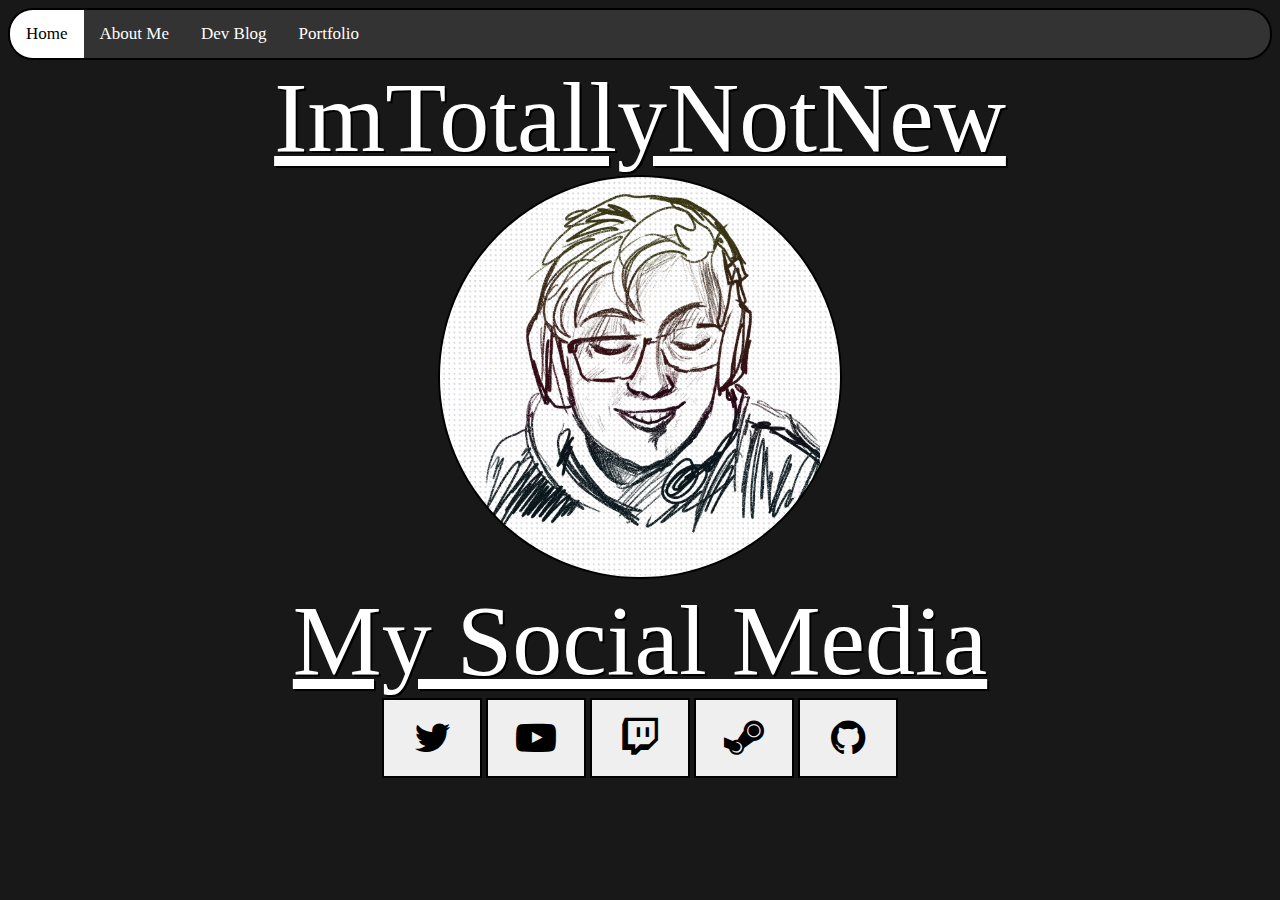
<file: index.html>
<!DOCTYPE html>
<html lang="en">

<head>
<meta http-equiv="X-UA-Compatible" content="IE=edge">
<meta charset="utf-8">
<link rel="stylesheet" href="index.css">
<meta name="viewport" content="width=device-width, initial-scale=1">
<link rel="stylesheet" href="https://cdnjs.cloudflare.com/ajax/libs/font-awesome/4.7.0/css/font-awesome.min.css"/>
<link rel=“icon” href=”favicon.ico” type=“image/x-icon”>
<link rel=“shortcut icon” href=“favicon.ico” type=“image/x-icon”>
<title>ITNN</title>
</head>

<body>
    <div class="topnav">
        <a class="active" href="index.html">Home</a>
        <a href="aboutme.html">About Me</a>
        <a href="devblog.html">Dev Blog</a>
        <a href="Portfolio.html">Portfolio</a>
    </div>

    <div class="Header">
        <h>ImTotallyNotNew</h>
    </div>

    <div class="ProfilePicture"> 
        </a><img src="PersonalProfilePicture_Sketch.png" alt="My profile picture">
    </div>
</body>

<footer>
    <div class="Bottom">
        <div class="SocialMediaSubHeading">
            <h>My Social Media</h>
        </div>

        <div class="btn-Socialmedia">
            <button class="buttonTwitter" onclick=" window.open('https://twitter.com/ImTotallyNotNew', target='_blank')">
                <b class="fa fa-twitter"></b></button>
            <button class="buttonYoutube" onclick=" window.open('https://www.youtube.com/channel/UClykkSm8_7RbHIn3Qx92noA', target='_blank')">
                <b class="fa fa-youtube-play"></b></button>
            <button class="buttonTwitch" onclick=" window.open('https://www.twitch.tv/imtotallynotnewlive', target='_blank')">
                <b class="fa fa-twitch"></b></button>
            <button class="buttonSteam" onclick=" window.open('https://steamcommunity.com/profiles/76561198271791117/', target='_blank')">
                <b class="fa fa-steam"></b></button>
            <button class="buttonSteam" onclick=" window.open('https://github.com/ImTotallyNotNew', target='_blank')">
                <b class="fa fa-github"></b></button>
        </div>
    </div>
</footer>
</html>
</file>
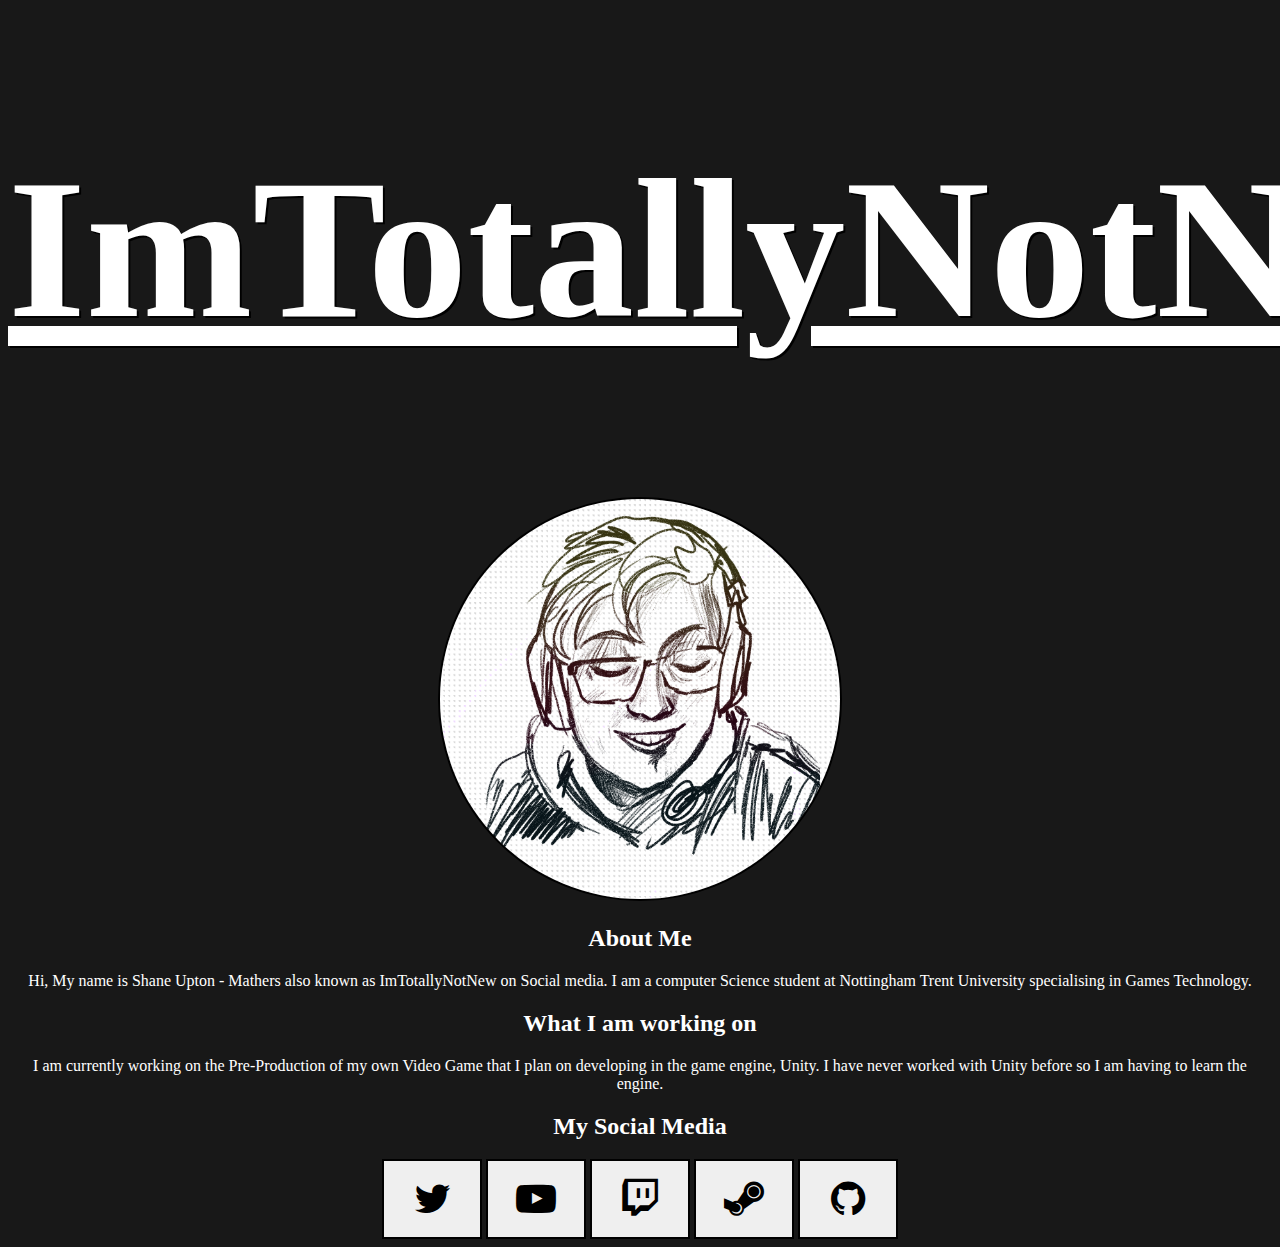
<file: Index.html>
<!DOCTYPE html>
<html>
<link rel="stylesheet" href="styles.css">
<meta charset="UTF-8">
<meta name="viewport" content="width=device-width, initial-scale=1">
<link rel="stylesheet"
href="https://cdnjs.cloudflare.com/ajax/libs/font-
awesome/4.7.0/css/font-awesome.min.css"/>

<title>-My Page-</title>

<head>

    <div class="Header">
        <h1>ImTotallyNotNew</h1>
    </div>

</head>

<body>

    <div class="ProfilePicture">
        <img src="PersonalProfilePicture_Sketch.png" 
        alt="Profile picture of ImTotallyNotNew in a sketched style">
    </div>

<div class="About-Me">
    <a id="AboutMe"><div class="About-Me_Sub-Heading">
        <h2>About Me</h2>
    </div>
    <div class="About-Me_Text">
        <p>
            Hi, My name is Shane Upton - Mathers also known as
            ImTotallyNotNew on Social media. I am a computer Science
            student at Nottingham Trent University specialising in
            Games Technology. 
        </p>
</div>

<div class="Working">
    <a id="Working"><div class="Working_Sub-Heading">
        <h2>What I am working on</h2>
    </div>
    <div class="Working_Text">
        <p>
            I am currently working on the Pre-Production
            of my own Video Game that I plan on developing in the
            game engine, Unity. I have never worked with Unity before
            so I am having to learn the engine.
        </p>
</div>


    <div class="SocialMedia_Sub-Heading">
        <h2>My Social Media</h2>
    </div>

    <div class="btn-Socialmedia">
    <button class="buttonTwitter" onclick=" window.open('https://twitter.com/ImTotallyNotNew', target='_blank')">
        <a class="fa fa-twitter"></a></button>
    <button class="buttonYoutube" onclick=" window.open('https://www.youtube.com/channel/UClykkSm8_7RbHIn3Qx92noA', target='_blank')">
        <a class="fa fa-youtube-play"></a></button>
    <button class="buttonTwitch" onclick=" window.open('https://www.twitch.tv/imtotallynotnewlive', target='_blank')">
        <a class="fa fa-twitch"></a></button>
    <button class="buttonSteam" onclick=" window.open('https://steamcommunity.com/profiles/76561198271791117/', target='_blank')">
        <a class="fa fa-steam"></a></button>
    <button class="buttonSteam" onclick=" window.open('https://github.com/ImTotallyNotNew', target='_blank')">
        <a class="fa fa-github"></a></button>
    </div>

</body>
</html>
</file>
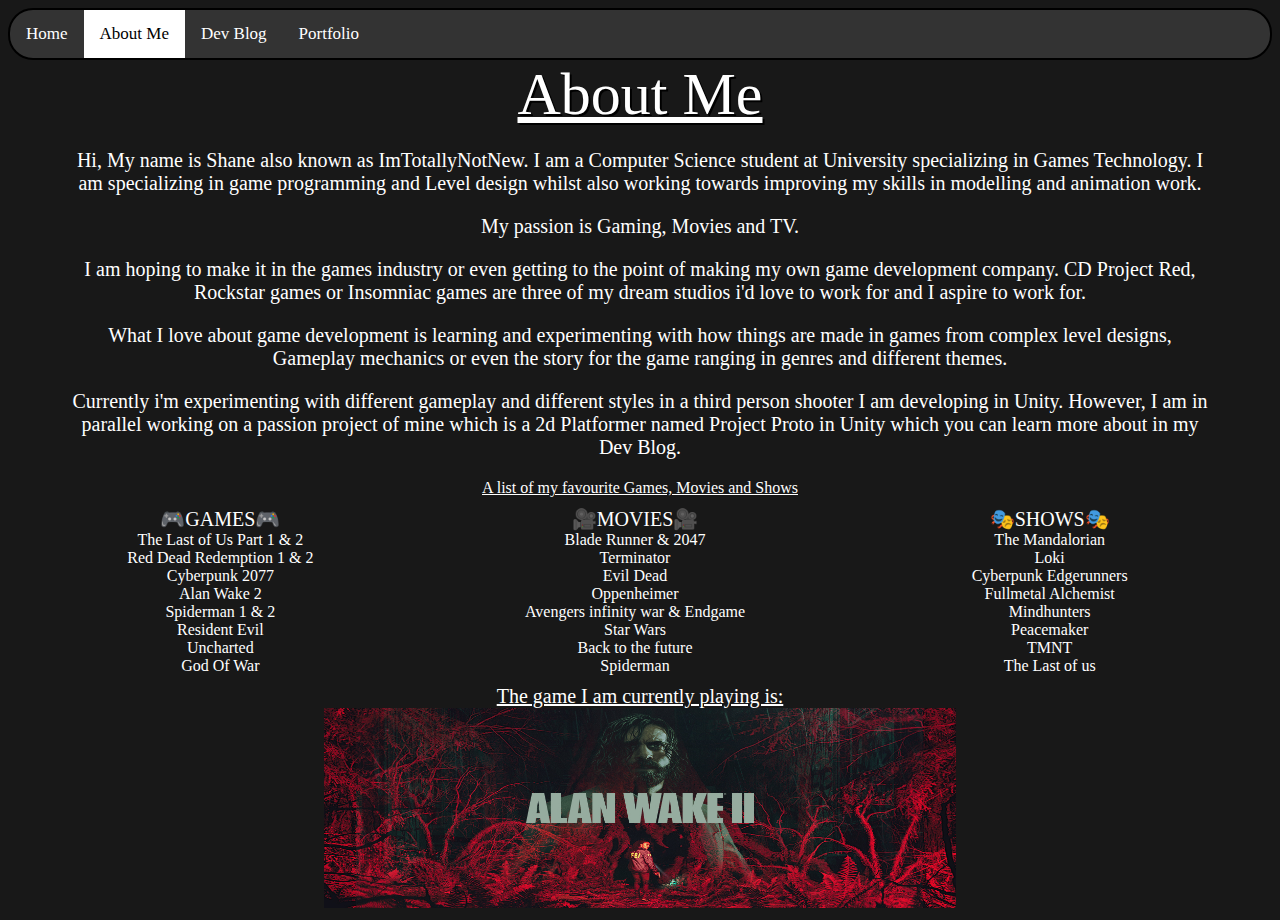
<file: AboutMe.html>
<!DOCTYPE html>
<html lang="en">

<head>
<meta http-equiv="X-UA-Compatible" content="IE=edge">
<meta charset="utf-8">
<link rel="stylesheet" href="aboutme.css">
<meta name="viewport" content="width=device-width, initial-scale=1">
<link rel="stylesheet" href="https://cdnjs.cloudflare.com/ajax/libs/font-awesome/4.7.0/css/font-awesome.min.css"/>
<link rel=“icon” href=”favicon.ico” type=“image/x-icon”>
<link rel=“shortcut icon” href=“favicon.ico” type=“image/x-icon”>
<title>ITNN / About Me</title>
</head>

<body>

    <div class="topnav">
        <a href="index.html">Home</a>
        <a class="active" href="aboutme.html">About Me</a>
        <a href="devblog.html">Dev Blog</a>
        <a href="portfolio.html">Portfolio</a>
    </div>

    <div class="Header">
        <h>About Me</h>
    </div>

    <div class="FirstParagraph">
        <p>Hi, My name is Shane also known as ImTotallyNotNew. 
        I am a Computer Science student at University specializing in 
        Games Technology. I am specializing in game programming and Level design whilst also working towards improving my skills
        in modelling and animation work.</p>
        <p>My passion is Gaming, Movies and TV.</p>
        <p> I am hoping to make it in the games industry or even getting to the point of making my own game development company.
         CD Project Red, Rockstar games or Insomniac games are three of my dream studios i'd love to work for and I aspire to work for.</p>
        <p>What I love about game development is learning and experimenting with how things are made in games from complex level designs, Gameplay mechanics
        or even the story for the game ranging in genres and different themes.</p>
        <p>Currently i'm experimenting with different gameplay and different styles in a third person shooter I am developing in Unity. However, I am in parallel working
        on a passion project of mine which is a 2d Platformer named Project Proto in Unity which you can learn more about in my Dev Blog.</p>
    </div>

    <div class="Lists">
        <h>A list of my favourite Games, Movies and Shows</h>
    </div>

    <div class="list-container">
            <ul class="list">
                <h>🎮GAMES🎮</h>
                <li>The Last of Us Part 1 & 2</li>
                <li>Red Dead Redemption 1 & 2</li>
                <li>Cyberpunk 2077</li>
                <li>Alan Wake 2</li>
                <li>Spiderman 1 & 2</li>
                <li>Resident Evil</li>
                <li>Uncharted</li>
                <li>God Of War</li>
            </ul>
            <ul class="list">
                <h>🎥MOVIES🎥</h>
                <li>Blade Runner & 2047</li>
                <li>Terminator</li>
                <li>Evil Dead</li>
                <li>Oppenheimer</li>
                <li>Avengers infinity war & Endgame</li>
                <li>Star Wars</li>
                <li>Back to the future</li>
                <li>Spiderman</li>
            </ul>
            <ul class="list">
                <h>🎭SHOWS🎭</h>
                <li>The Mandalorian</li>
                <li>Loki</li>
                <li>Cyberpunk Edgerunners</li>
                <li>Fullmetal Alchemist</li>
                <li>Mindhunters</li>
                <li>Peacemaker</li>
                <li>TMNT</li>
                <li>The Last of us</li>
            </ul>
    </div>

    <div class="CurrentlyPlaying">
        <h>The game I am currently playing is: </h>
    </div>
    <div class="PlayingPicture"> 
        </a><img src="AW2.png" alt="Alan Wake 2 Cover art">
    </div>


</body>
</file>
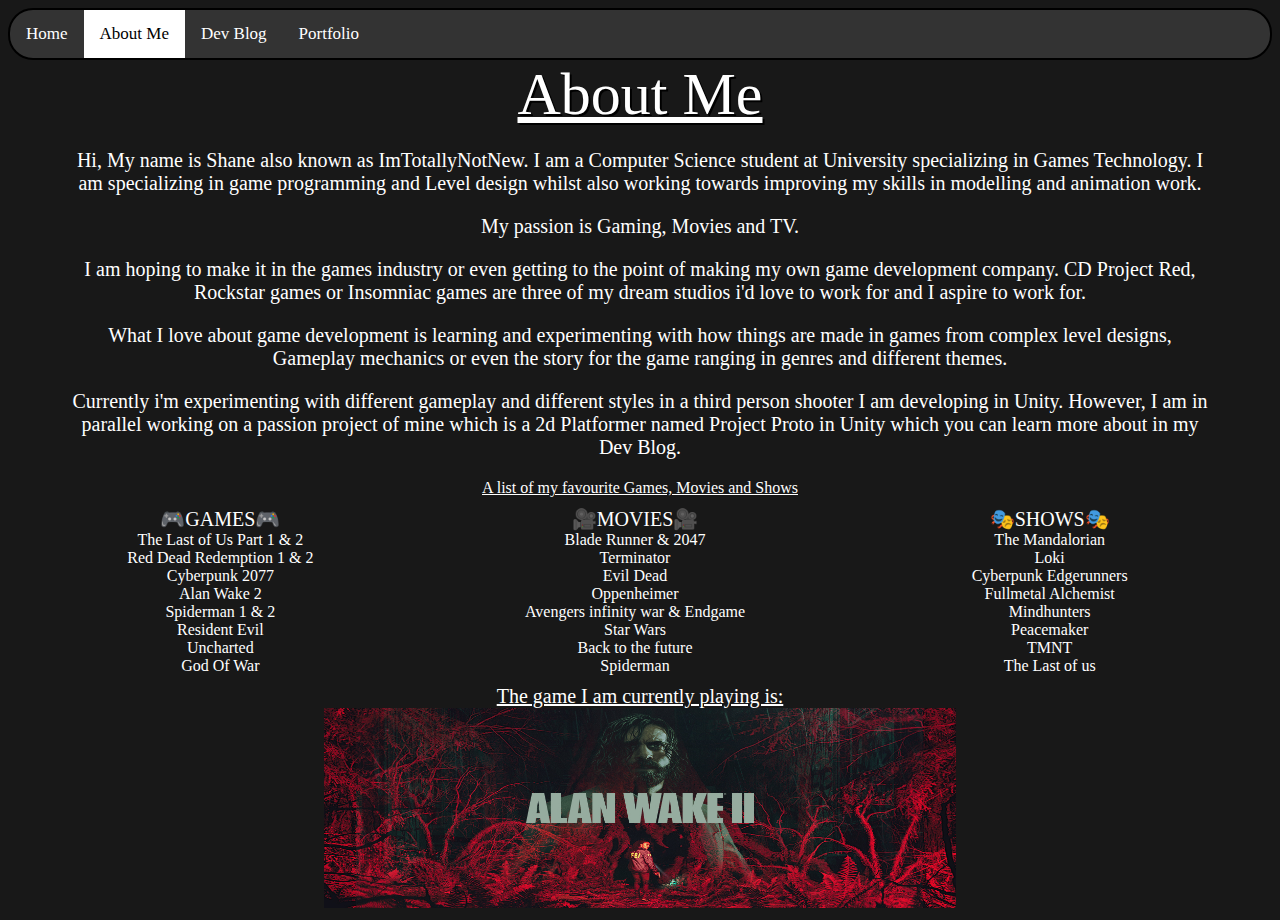
<file: aboutme.html>
<!DOCTYPE html>
<html lang="en">

<head>
<meta http-equiv="X-UA-Compatible" content="IE=edge">
<meta charset="utf-8">
<link rel="stylesheet" href="aboutme.css">
<meta name="viewport" content="width=device-width, initial-scale=1">
<link rel="stylesheet" href="https://cdnjs.cloudflare.com/ajax/libs/font-awesome/4.7.0/css/font-awesome.min.css"/>
<link rel=“icon” href=”favicon.ico” type=“image/x-icon”>
<link rel=“shortcut icon” href=“favicon.ico” type=“image/x-icon”>
<title>ITNN / About Me</title>
</head>

<body>

    <div class="topnav">
        <a href="index.html">Home</a>
        <a class="active" href="aboutme.html">About Me</a>
        <a href="devblog.html">Dev Blog</a>
        <a href="portfolio.html">Portfolio</a>
    </div>

    <div class="Header">
        <h>About Me</h>
    </div>

    <div class="FirstParagraph">
        <p>Hi, My name is Shane also known as ImTotallyNotNew. 
        I am a Computer Science student at University specializing in 
        Games Technology. I am specializing in game programming and Level design whilst also working towards improving my skills
        in modelling and animation work.</p>
        <p>My passion is Gaming, Movies and TV.</p>
        <p> I am hoping to make it in the games industry or even getting to the point of making my own game development company.
         CD Project Red, Rockstar games or Insomniac games are three of my dream studios i'd love to work for and I aspire to work for.</p>
        <p>What I love about game development is learning and experimenting with how things are made in games from complex level designs, Gameplay mechanics
        or even the story for the game ranging in genres and different themes.</p>
        <p>Currently i'm experimenting with different gameplay and different styles in a third person shooter I am developing in Unity. However, I am in parallel working
        on a passion project of mine which is a 2d Platformer named Project Proto in Unity which you can learn more about in my Dev Blog.</p>
    </div>

    <div class="Lists">
        <h>A list of my favourite Games, Movies and Shows</h>
    </div>

    <div class="list-container">
            <ul class="list">
                <h>🎮GAMES🎮</h>
                <li>The Last of Us Part 1 & 2</li>
                <li>Red Dead Redemption 1 & 2</li>
                <li>Cyberpunk 2077</li>
                <li>Alan Wake 2</li>
                <li>Spiderman 1 & 2</li>
                <li>Resident Evil</li>
                <li>Uncharted</li>
                <li>God Of War</li>
            </ul>
            <ul class="list">
                <h>🎥MOVIES🎥</h>
                <li>Blade Runner & 2047</li>
                <li>Terminator</li>
                <li>Evil Dead</li>
                <li>Oppenheimer</li>
                <li>Avengers infinity war & Endgame</li>
                <li>Star Wars</li>
                <li>Back to the future</li>
                <li>Spiderman</li>
            </ul>
            <ul class="list">
                <h>🎭SHOWS🎭</h>
                <li>The Mandalorian</li>
                <li>Loki</li>
                <li>Cyberpunk Edgerunners</li>
                <li>Fullmetal Alchemist</li>
                <li>Mindhunters</li>
                <li>Peacemaker</li>
                <li>TMNT</li>
                <li>The Last of us</li>
            </ul>
    </div>

    <div class="CurrentlyPlaying">
        <h>The game I am currently playing is: </h>
    </div>
    <div class="PlayingPicture"> 
        </a><img src="AW2.png" alt="Alan Wake 2 Cover art">
    </div>


</body>
</html>
</file>
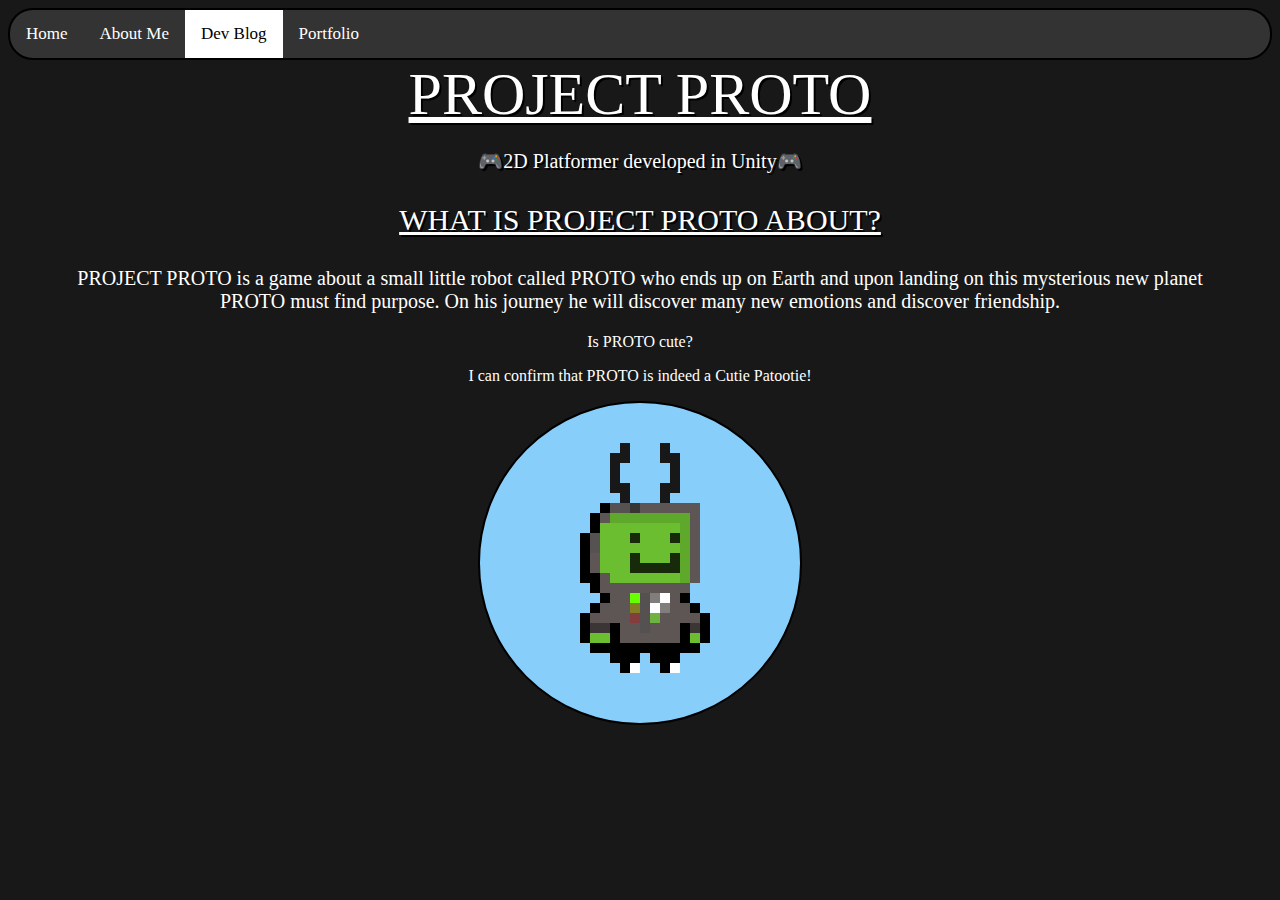
<file: Devblog.html>
<!DOCTYPE html>
<html lang="en">

<head>
<meta http-equiv="X-UA-Compatible" content="IE=edge">
<meta charset="utf-8">
<link rel="stylesheet" href="devblog.css">
<meta name="viewport" content="width=device-width, initial-scale=1">
<link rel="stylesheet" href="https://cdnjs.cloudflare.com/ajax/libs/font-awesome/4.7.0/css/font-awesome.min.css"/>
<link rel=“icon” href=”favicon.ico” type=“image/x-icon”>
<link rel=“shortcut icon” href=“favicon.ico” type=“image/x-icon”>
<title>ITNN / DevBlog</title>
</head>

<body>
    <div class="topnav">
        <a href="index.html">Home</a>
        <a href="aboutme.html">About Me</a>
        <a class="active" href="devblog.html">Dev Blog</a>
        <a href="portfolio.html">Portfolio</a>
    </div>

    <div class="Header">
        <h>PROJECT PROTO</h>
    </div>

    <div class="ProtoGameSubHeading">
        <p>🎮2D Platformer developed in Unity🎮</p>
    </div>

    <div class="AboutPROTOSubHeading">
        <p>What is PROJECT PROTO about?</p>
    </div>
    <div class="AboutPROTO">
        <p>
            PROJECT PROTO is a game about a small little robot called PROTO who ends up on Earth
            and upon landing on this mysterious new planet PROTO must find purpose. On his
            journey he will discover many new emotions and discover friendship.
        </p>
    </div>
    <div class="PROTOCuteSubHeading">
        <p>Is PROTO cute?</p>
    </div>
    <div class="PROTOCuteText">
        <p>
            I can confirm that PROTO is indeed a Cutie Patootie!
        </p>
    </div>
    <div class="PROTOImage">
        </a><img src="HPY-PROTO.png" alt="A picture of Proto">
    </div>
</body>
</file>
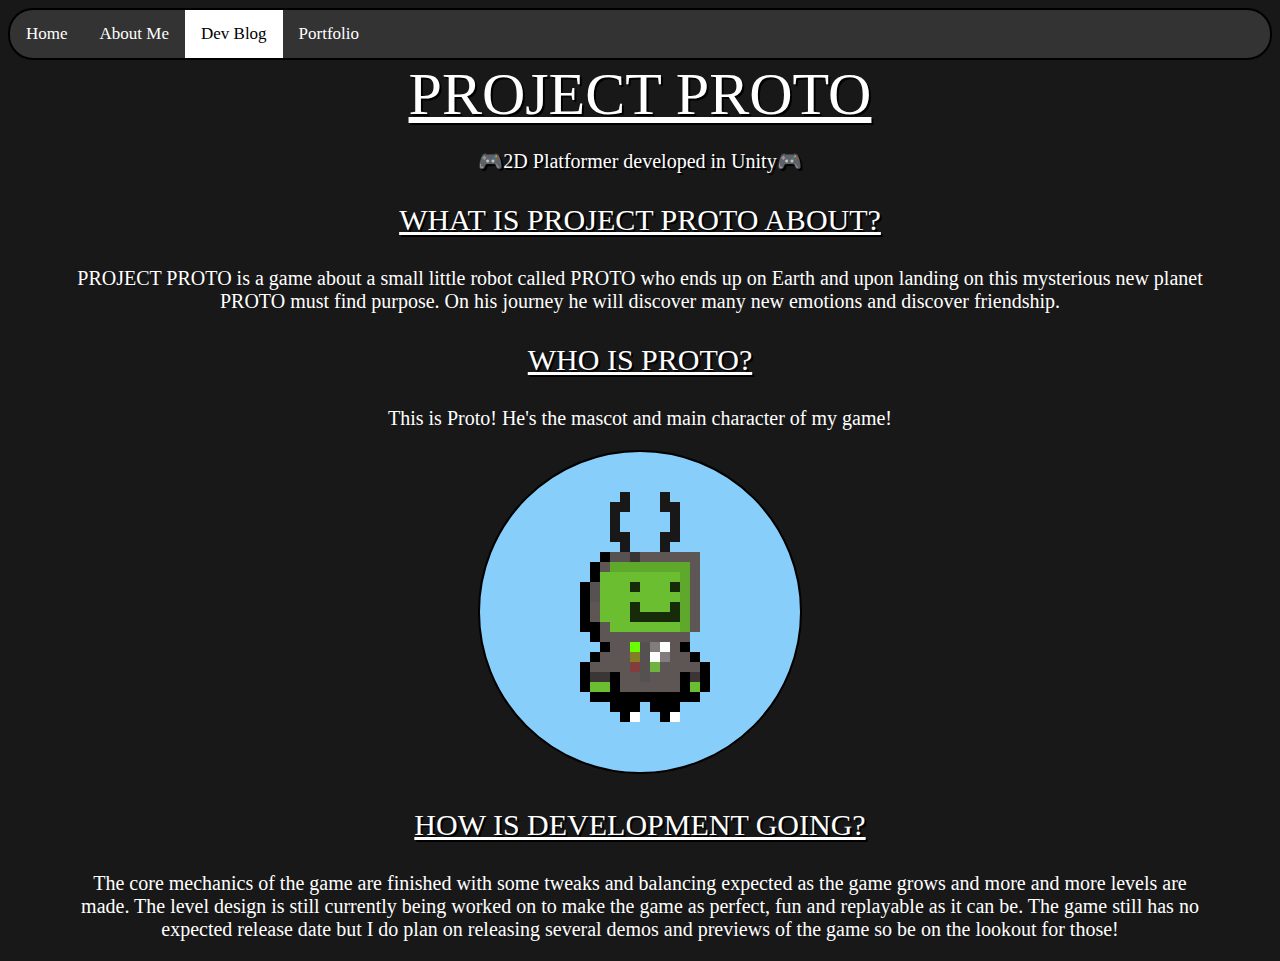
<file: devblog.html>
<!DOCTYPE html>
<html lang="en">

<head>
<meta http-equiv="X-UA-Compatible" content="IE=edge">
<meta charset="utf-8">
<link rel="stylesheet" href="devblog.css">
<meta name="viewport" content="width=device-width, initial-scale=1">
<link rel="stylesheet" href="https://cdnjs.cloudflare.com/ajax/libs/font-awesome/4.7.0/css/font-awesome.min.css"/>
<link rel=“icon” href=”favicon.ico” type=“image/x-icon”>
<link rel=“shortcut icon” href=“favicon.ico” type=“image/x-icon”>
<title>ITNN / DevBlog</title>
</head>

<body>
    <div class="topnav">
        <a href="index.html">Home</a>
        <a href="aboutme.html">About Me</a>
        <a class="active" href="devblog.html">Dev Blog</a>
        <a href="portfolio.html">Portfolio</a>
    </div>

    <div class="Header">
        <h>PROJECT PROTO</h>
    </div>

    <div class="ProtoGameSubHeading">
        <p>🎮2D Platformer developed in Unity🎮</p>
    </div>

    <div class="AboutPROTOSubHeading">
        <p>What is PROJECT PROTO about?</p>
    </div>
    <div class="AboutPROTO">
        <p>
            PROJECT PROTO is a game about a small little robot called PROTO who ends up on Earth
            and upon landing on this mysterious new planet PROTO must find purpose. On his
            journey he will discover many new emotions and discover friendship.
        </p>
    </div>
    <div class="PROTORevealSubHeading">
        <p>Who is PROTO?</p>
    </div>
    <div class="PROTORevealText">
        <p>
            This is Proto! He's the mascot and main character of my game!
        </p>
    </div>
    <div class="PROTOImage">
        </a><img src="HPY-PROTO.png" alt="A picture of Proto">
    </div>
    <div class="PROTODevelopmentSubHeading">
        <p>How is development going?</p>
    </div>
    <div class="PROTODevelopmentText">
        <p>
            The core mechanics of the game are finished with some tweaks
            and balancing expected as the game grows and more and more
            levels are made. The level design is still currently being
            worked on to make the game as perfect, fun and replayable
            as it can be. The game still has no expected release date but
            I do plan on releasing several demos and previews of the game so
            be on the lookout for those!
        </p>
    </div>
</body>
</html>
</file>
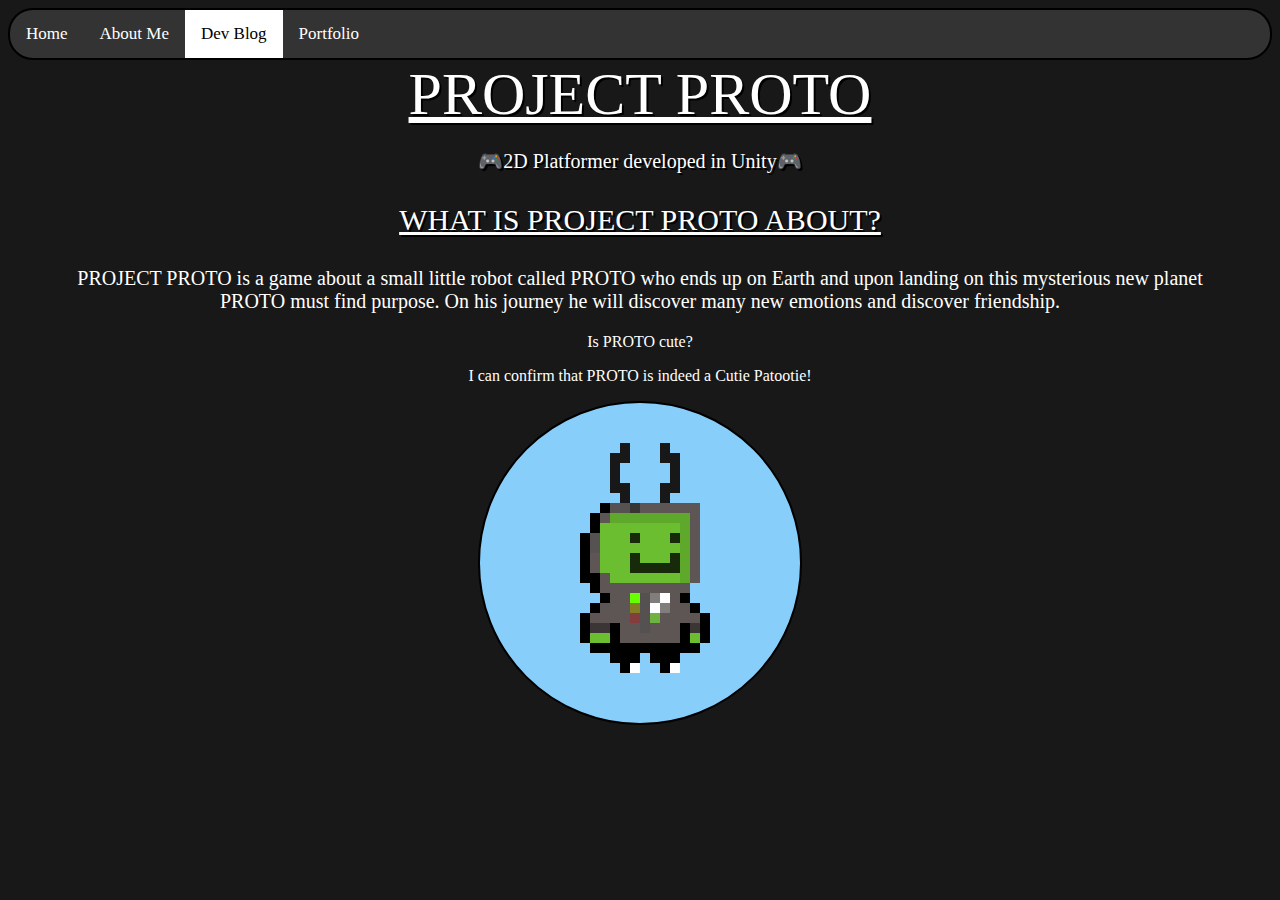
<file: develop.html>
<!DOCTYPE html>
<html lang="en">

<head>
<meta http-equiv="X-UA-Compatible" content="IE=edge">
<meta charset="utf-8">
<link rel="stylesheet" href="devblog.css">
<meta name="viewport" content="width=device-width, initial-scale=1">
<link rel="stylesheet" href="https://cdnjs.cloudflare.com/ajax/libs/font-awesome/4.7.0/css/font-awesome.min.css"/>
<link rel=“icon” href=”favicon.ico” type=“image/x-icon”>
<link rel=“shortcut icon” href=“favicon.ico” type=“image/x-icon”>
<title>ITNN / DevBlog</title>
</head>

<body>
    <div class="topnav">
        <a href="index.html">Home</a>
        <a href="aboutme.html">About Me</a>
        <a class="active" href="devblog.html">Dev Blog</a>
        <a href="portfolio.html">Portfolio</a>
    </div>

    <div class="Header">
        <h>PROJECT PROTO</h>
    </div>

    <div class="ProtoGameSubHeading">
        <p>🎮2D Platformer developed in Unity🎮</p>
    </div>

    <div class="AboutPROTOSubHeading">
        <p>What is PROJECT PROTO about?</p>
    </div>
    <div class="AboutPROTO">
        <p>
            PROJECT PROTO is a game about a small little robot called PROTO who ends up on Earth
            and upon landing on this mysterious new planet PROTO must find purpose. On his
            journey he will discover many new emotions and discover friendship.
        </p>
    </div>
    <div class="PROTOCuteSubHeading">
        <p>Is PROTO cute?</p>
    </div>
    <div class="PROTOCuteText">
        <p>
            I can confirm that PROTO is indeed a Cutie Patootie!
        </p>
    </div>
    <div class="PROTOImage">
        </a><img src="HPY-PROTO.png" alt="A picture of Proto">
    </div>
</body>
</html>
</file>
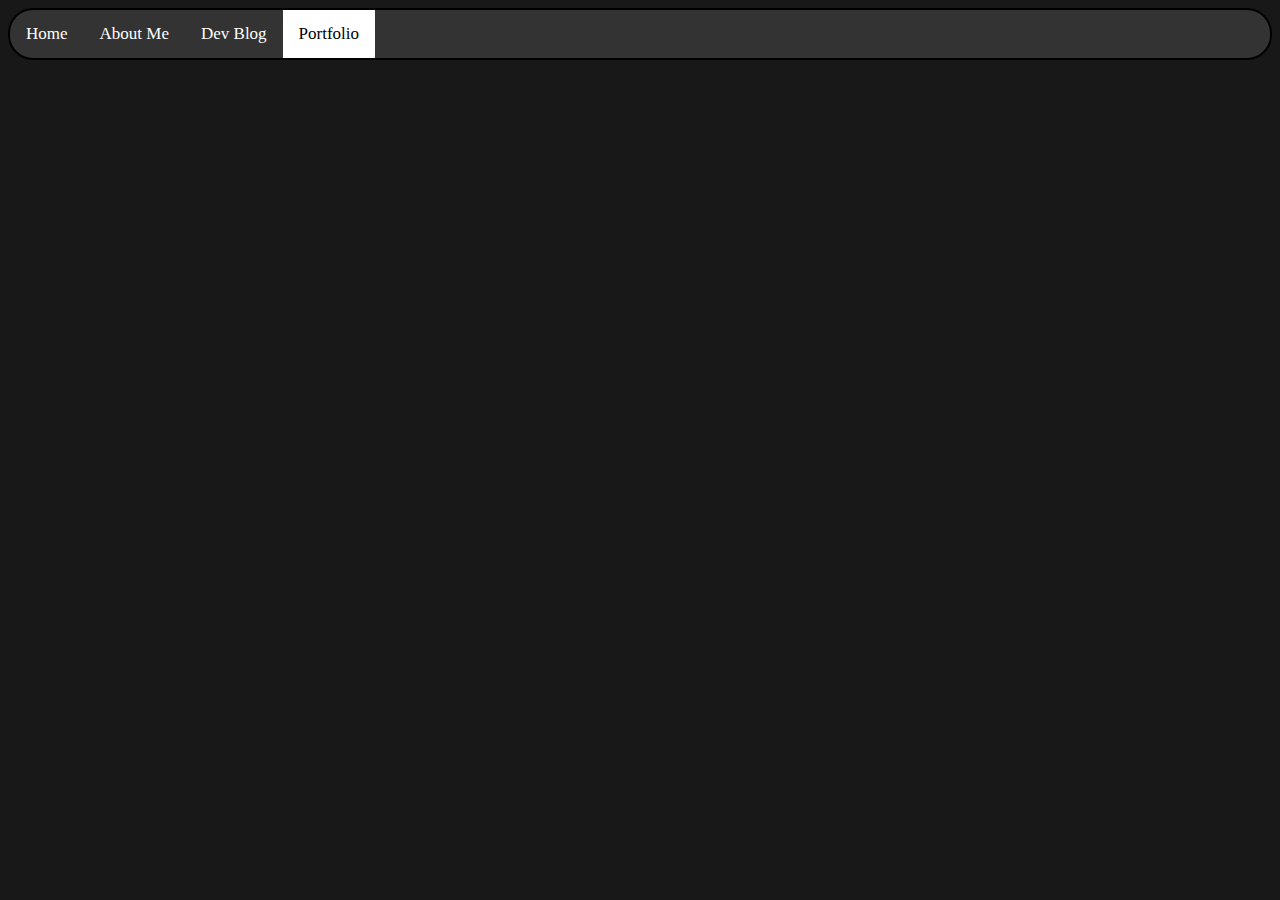
<file: Portfolio.html>
<!DOCTYPE html>
<html lang="en">

<head>
<meta http-equiv="X-UA-Compatible" content="IE=edge">
<meta charset="utf-8">
<link rel="stylesheet" href="portfolio.css">
<meta name="viewport" content="width=device-width, initial-scale=1">
<link rel="stylesheet" href="https://cdnjs.cloudflare.com/ajax/libs/font-awesome/4.7.0/css/font-awesome.min.css"/>
<link rel=“icon” href=”favicon.ico” type=“image/x-icon”>
<link rel=“shortcut icon” href=“favicon.ico” type=“image/x-icon”>
<title>ITNN / Portfolio</title>
</head>

<body>
    <div class="topnav">
        <a href="index.html">Home</a>
        <a href="aboutme.html">About Me</a>
        <a href="devblog.html">Dev Blog</a>
        <a class="active" href="portfolio.html">Portfolio</a>
    </div>
</body>
</file>
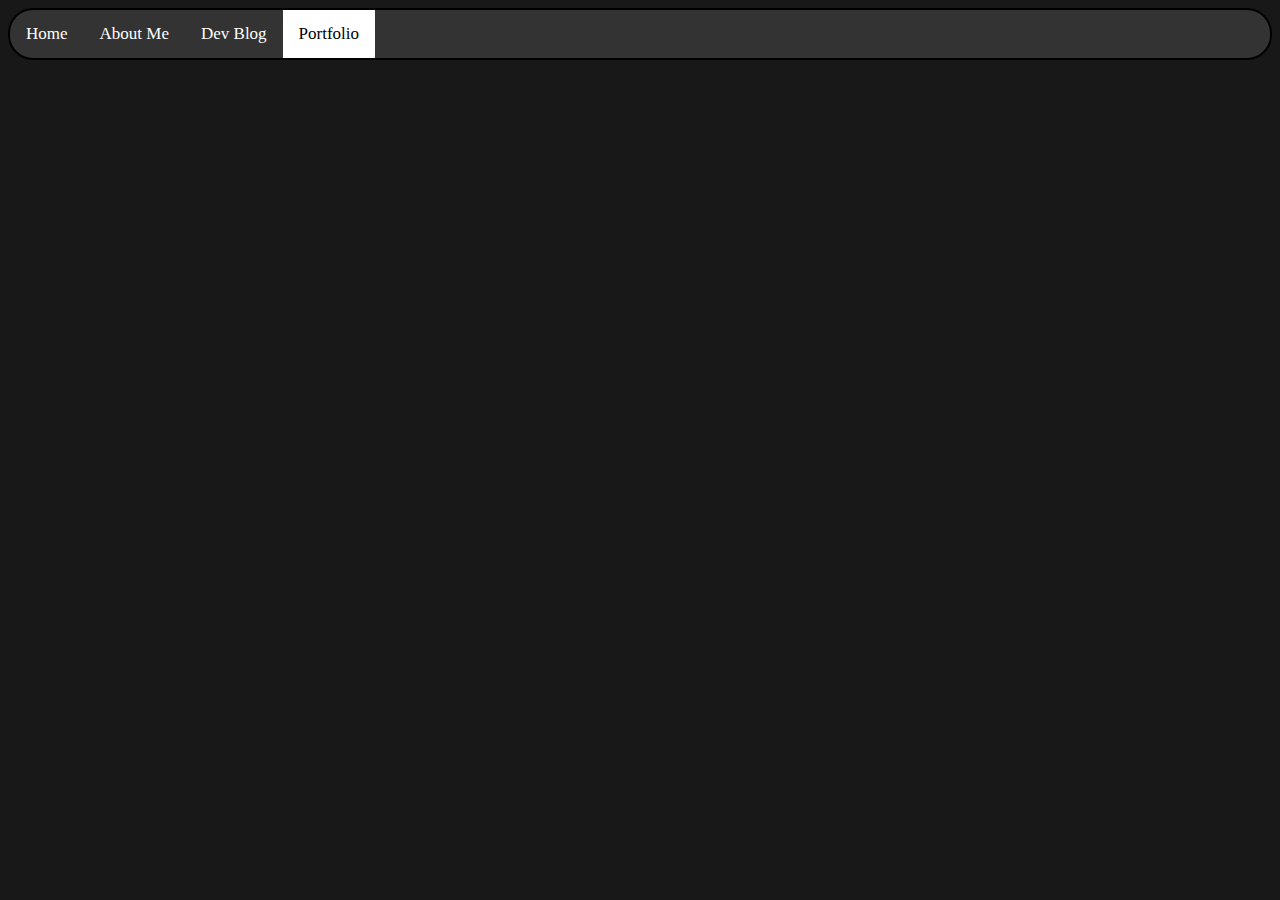
<file: portfolio.html>
<!DOCTYPE html>
<html lang="en">

<head>
<meta http-equiv="X-UA-Compatible" content="IE=edge">
<meta charset="utf-8">
<link rel="stylesheet" href="portfolio.css">
<meta name="viewport" content="width=device-width, initial-scale=1">
<link rel="stylesheet" href="https://cdnjs.cloudflare.com/ajax/libs/font-awesome/4.7.0/css/font-awesome.min.css"/>
<link rel=“icon” href=”favicon.ico” type=“image/x-icon”>
<link rel=“shortcut icon” href=“favicon.ico” type=“image/x-icon”>
<title>ITNN / Portfolio</title>
</head>

<body>
    <div class="topnav">
        <a href="index.html">Home</a>
        <a href="aboutme.html">About Me</a>
        <a href="devblog.html">Dev Blog</a>
        <a class="active" href="portfolio.html">Portfolio</a>
    </div>
</body>
</html>
</file>
<file: index.css>
body {
    background-color: #181818;
    color: white;
    text-align: center;
    margin: 5;
    box-sizing: border-box;
}

.topnav {
    overflow: hidden;
    background-color: #333;
    border-radius: 25px;
    border: 2px solid black;
  }
  
  .topnav a {
    float: left;
    color: white;
    text-align: center;
    padding: 14px 16px;
    text-decoration: none;
    font-size: 17px;
  }
  
  .topnav a:hover {
    background-color: white;
    color: black;
  }
  
  .topnav a.active {
    background-color: white;
    color: black;
  }

.Header {
    font-size: 100px;
    text-decoration: underline;
    text-shadow: 2px 2px black;
}

.ProfilePicture img{
    height: 400px;
    width: 400px;
    border: 2px solid black;
    border-radius: 50%;
    position: relative;
}

.center {
    padding: 40px 0;
}

.AboutMeSubHeading {
    font-size: 100px;
    text-shadow: 2px 2px black;
    position: relative;
    text-decoration: underline;
}

a:link {
    color: white;
    background-color: transparent;
    text-decoration: none;
}

a:visited {
    color: white;
    background-color: transparent;
    text-decoration: none;
}

a:hover {
    color: #808080;
    background-color: transparent;
    text-decoration: none;
}

a:active {
    color: white;
    background-color: transparent;
    text-decoration: none;
}

.DevBlogSubHeading {
    font-size: 100px;
    text-shadow: 2px 2px black;
    position: relative;
    text-decoration: underline;
}

.PortfolioSubHeading {
    font-size: 100px;
    text-shadow: 2px 2px black;
    position: relative;
    text-decoration: underline;
}

.SocialMediaSubHeading {
    font-size: 100px;
    text-shadow: 2px 2px black;
    text-decoration: underline;
    position: relative;
}

.buttonTwitter {width: 100px;height: 80px;float: center;position:relative; font-size: 40px;border: 2px solid black;}
.buttonYoutube {width: 100px;height: 80px;float: center;position:relative; font-size: 40px;border: 2px solid black;}
.buttonTwitch {width: 100px;height: 80px;float: center;position:relative; font-size: 40px;border: 2px solid black;}
.buttonSteam {width: 100px;height: 80px;float: center;position:relative; font-size: 40px;border: 2px solid black;}
.buttonGithub {width: 100px;height: 80px;float: center;position:relative; font-size: 40px;border: 2px solid black;}

.buttonTwitter:hover{
	background-color: #26a7de;
}
.buttonYoutube:hover{
	background-color: #b2071d;
}
.buttonTwitch:hover{
	background-color: #6441A5;
}
.buttonSteam:hover{
	background-color: grey;
}
.buttonGithub:hover{
	background-color: darkgrey;
}
</file>
<file: styles.css>
body {
    background-color: #181818;
    color: white;
    text-align: center;
    margin: 5;
    box-sizing: border-box;
}

.topnav {
    overflow: hidden;
    background-color: #333;
    border-radius: 25px;
    border: 2px solid black;
  }
  
  .topnav a {
    float: left;
    color: white;
    text-align: center;
    padding: 14px 16px;
    text-decoration: none;
    font-size: 17px;
  }
  
  .topnav a:hover {
    background-color: white;
    color: black;
  }
  
  .topnav a.active {
    background-color: white;
    color: black;
  }

.Header {
    font-size: 100px;
    text-decoration: underline;
    text-shadow: 2px 2px black;
}

.ProfilePicture img{
    height: 400px;
    width: 400px;
    border: 2px solid black;
    border-radius: 50%;
    position: relative;
}

.center {
    padding: 40px 0;
}

.AboutMeSubHeading {
    font-size: 100px;
    text-shadow: 2px 2px black;
    position: relative;
    text-decoration: underline;
}

a:link {
    color: white;
    background-color: transparent;
    text-decoration: none;
}

a:visited {
    color: white;
    background-color: transparent;
    text-decoration: none;
}

a:hover {
    color: #808080;
    background-color: transparent;
    text-decoration: none;
}

a:active {
    color: white;
    background-color: transparent;
    text-decoration: none;
}

.DevBlogSubHeading {
    font-size: 100px;
    text-shadow: 2px 2px black;
    position: relative;
    text-decoration: underline;
}

.PortfolioSubHeading {
    font-size: 100px;
    text-shadow: 2px 2px black;
    position: relative;
    text-decoration: underline;
}

.SocialMediaSubHeading {
    font-size: 100px;
    text-shadow: 2px 2px black;
    text-decoration: underline;
    position: relative;
}

.buttonTwitter {width: 100px;height: 80px;float: center;position:relative; font-size: 40px;border: 2px solid black;}
.buttonYoutube {width: 100px;height: 80px;float: center;position:relative; font-size: 40px;border: 2px solid black;}
.buttonTwitch {width: 100px;height: 80px;float: center;position:relative; font-size: 40px;border: 2px solid black;}
.buttonSteam {width: 100px;height: 80px;float: center;position:relative; font-size: 40px;border: 2px solid black;}
.buttonGithub {width: 100px;height: 80px;float: center;position:relative; font-size: 40px;border: 2px solid black;}

.buttonTwitter:hover{
	background-color: #26a7de;
}
.buttonYoutube:hover{
	background-color: #b2071d;
}
.buttonTwitch:hover{
	background-color: #6441A5;
}
.buttonSteam:hover{
	background-color: grey;
}
.buttonGithub:hover{
	background-color: darkgrey;
}
</file>
<file: aboutme.css>
body {
    background-color: #181818;
    color: white;
    text-align: center;
    margin: 5;
    overflow-x: hidden;
    box-sizing: border-box;
}

.topnav {
    overflow: hidden;
    background-color: #333;
    border-radius: 25px;
    border: 2px solid black;
  }
  
  .topnav a {
    float: left;
    color: white;
    text-align: center;
    padding: 14px 16px;
    text-decoration: none;
    font-size: 17px;
  }
  
  .topnav a:hover {
    background-color: white;
    color: black;
  }
  
  .topnav a.active {
    background-color: white;
    color: black;
  }

.Header {
    font-size: 60px;
    text-decoration: underline;
    text-shadow: 2px 2px black;
}

.FirstParagraph p{
    font-size: 20px;
    padding: 0 60px;
}

.Games_Header {
    text-decoration: underline;
}

.TV_Header {
    text-decoration: underline;
}

.Movies_Header {
    text-decoration: underline;
}

.Lists h{
    text-decoration: underline;
    font-size: 30;
}

.list-container {
    display: flex; /* Use flexbox to create a horizontal layout */
    padding: 10px 10px;
}

.list {
    list-style: none;
    padding: 0;
    margin: 0;
    text-align: center;
    width: 1000px;
    background-color: #181818;
    margin-right: 10px;
}

.list h{
    font-size: 20px;
}

.CurrentlyPlaying h{
    text-decoration: underline;
    font-size:20px;
}

.PlayingPicture img{
    height: 200px;
    width: 50%;
}
</file>
<file: devblog.css>
body {
    background-color: #181818;
    color: white;
    text-align: center;
    margin: 5;
    box-sizing: border-box;
}

.topnav {
    overflow: hidden;
    background-color: #333;
    border-radius: 25px;
    border: 2px solid black;
  }
  
  .topnav a {
    float: left;
    color: white;
    text-align: center;
    padding: 14px 16px;
    text-decoration: none;
    font-size: 17px;
  }
  
  .topnav a:hover {
    background-color: white;
    color: black;
  }
  
  .topnav a.active {
    background-color: white;
    color: black;
  }

.Header {
    font-size: 60px;
    text-decoration: underline;
    text-shadow: 2px 2px black;
}

.ProtoGameSubHeading p{
    color: white;
    font-size: 20px;
    text-shadow: 2px 2px black;
}


.AboutPROTOSubHeading{
    color: white;
    font-size: 30px;
    text-shadow: 2px 2px black;
    position: relative;
    text-decoration: underline;
    text-transform: uppercase;
}

.AboutPROTO{
    color: white;
    font-size: 20px;
    position: relative;
    padding: 0 60px;
}

.PROTORevealSubHeading{
    color: white;
    font-size: 30px;
    text-shadow: 2px 2px black;
    position: relative;
    text-decoration: underline;
    text-transform: uppercase;
}
.PROTORevealText{
    color: white;
    font-size: 20px;
    position: relative;
    padding: 0 60px;
}

.PROTOImage img{
    background-color: lightskyblue;
    position: relative;
    border-radius: 50%;
    border: 2px solid black;
}

.PROTODevelopmentSubHeading{
    color: white;
    font-size: 30px;
    text-shadow: 2px 2px black;
    position: relative;
    text-decoration: underline;
    text-transform: uppercase;
}

.PROTODevelopmentText{
    color: white;
    font-size: 20px;
    position: relative;
    padding: 0 60px;
}
</file>
<file: portfolio.css>
body {
    background-color: #181818;
    color: white;
    text-align: center;
    margin: 5;
    box-sizing: border-box;
}

.topnav {
    overflow: hidden;
    background-color: #333;
    border-radius: 25px;
    border: 2px solid black;
  }
  
  .topnav a {
    float: left;
    color: white;
    text-align: center;
    padding: 14px 16px;
    text-decoration: none;
    font-size: 17px;
  }
  
  .topnav a:hover {
    background-color: white;
    color: black;
  }
  
  .topnav a.active {
    background-color: white;
    color: black;
  }
</file>
